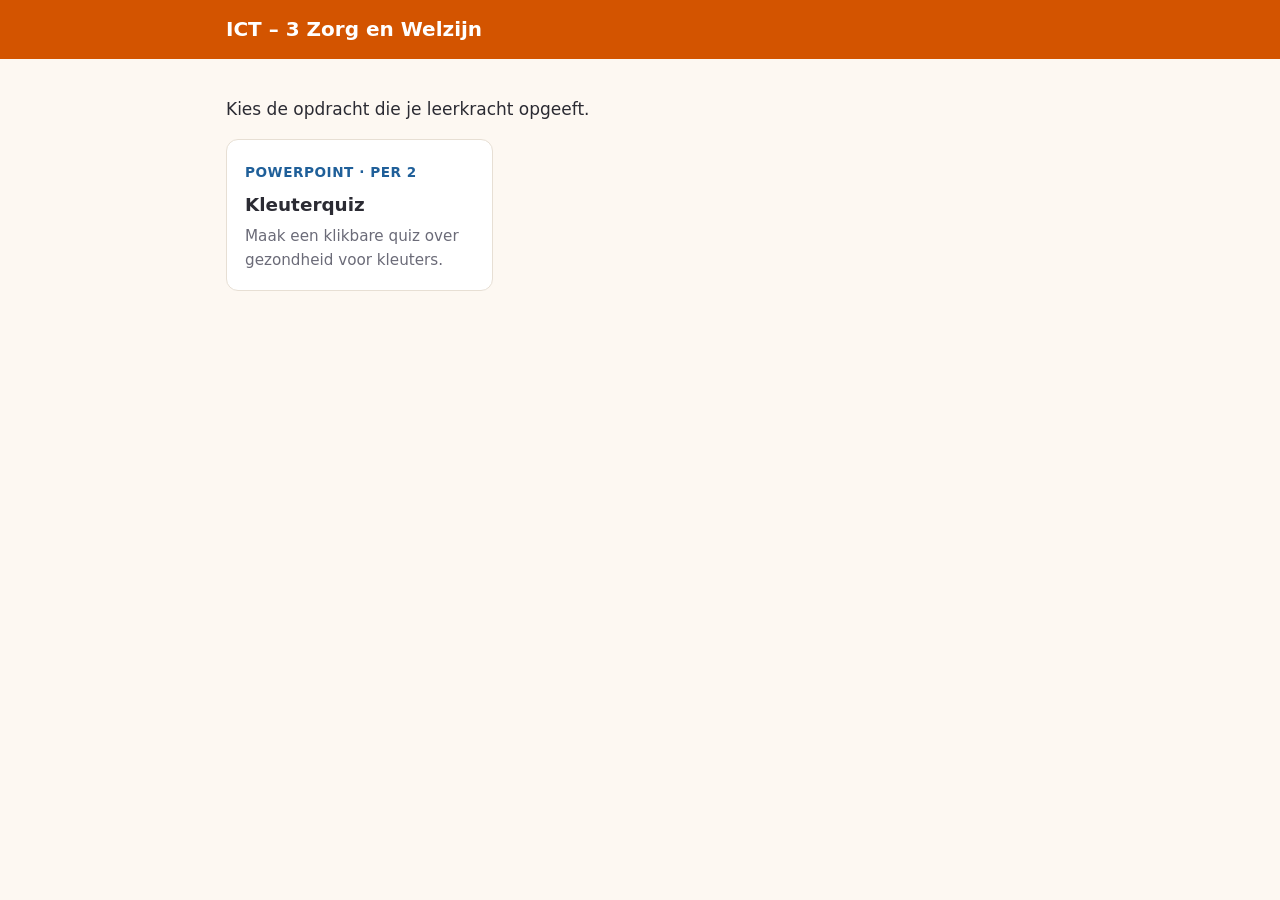
<file: index.html>
<!doctype html>
<html lang="nl">
<head>
  <meta charset="utf-8">
  <meta name="viewport" content="width=device-width, initial-scale=1">
  <title>ICT – 3 Zorg en Welzijn</title>
  <link rel="stylesheet" href="kleuterquiz/style.css">
  <style>
    .tegels { display: grid; grid-template-columns: repeat(auto-fill, minmax(240px, 1fr)); gap: 14px; }
    .tegel { display: block; color: inherit; text-decoration: none; margin: 0; }
    .tegel:hover { border-color: var(--oranje); }
    .tegel .tool { font-size: .85rem; font-weight: 700; color: var(--blauw); text-transform: uppercase; letter-spacing: .04em; }
    .tegel h3 { margin: 6px 0; }
    .tegel p { margin: 0; color: var(--zacht); font-size: .95rem; }
  </style>
</head>
<body>
  <header class="top"><div class="wrap"><h1>ICT – 3 Zorg en Welzijn</h1></div></header>
  <main class="wrap">
    <p>Kies de opdracht die je leerkracht opgeeft.</p>
    <div class="tegels">
      <!-- Nieuwe opdracht? Kopieer een tegel en pas de link en de tekst aan. -->
      <a class="kaart tegel" href="kleuterquiz/">
        <span class="tool">PowerPoint · per 2</span>
        <h3>Kleuterquiz</h3>
        <p>Maak een klikbare quiz over gezondheid voor kleuters.</p>
      </a>
    </div>
  </main>
</body>
</html>
</file>
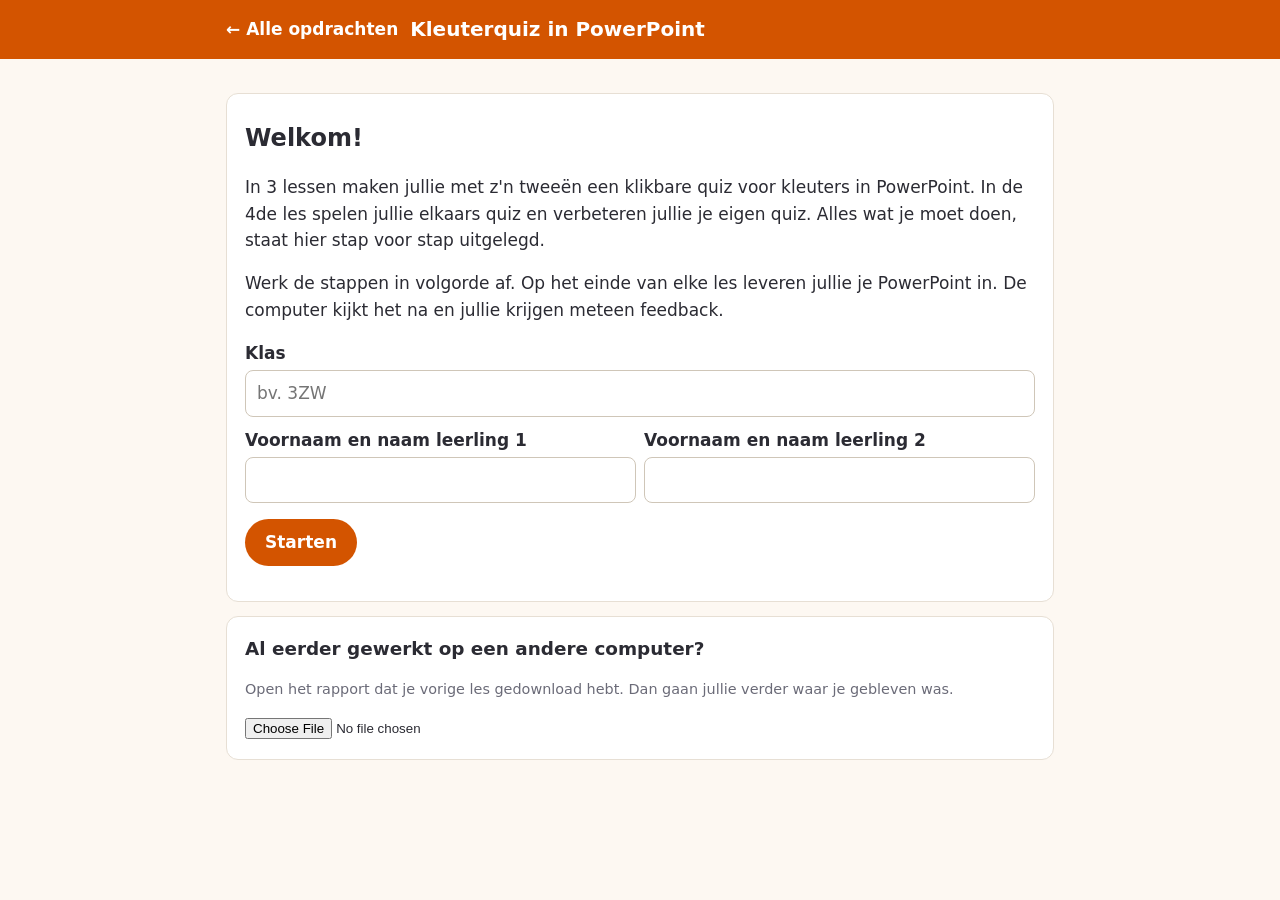
<file: kleuterquiz/index.html>
<!doctype html>
<html lang="nl">
<head>
  <meta charset="utf-8">
  <meta name="viewport" content="width=device-width, initial-scale=1">
  <title>Kleuterquiz in PowerPoint</title>
  <link rel="stylesheet" href="style.css">
</head>
<body>
  <header class="top">
    <div class="wrap">
      <a href="../" style="color:#fff;text-decoration:none;font-weight:600">← Alle opdrachten</a>
      <h1>Kleuterquiz in PowerPoint</h1>
      <span class="duo" id="duo-label"></span>
    </div>
  </header>

  <main class="wrap" id="app"></main>

  <script src="lib/jszip.min.js"></script>
  <script src="data.js"></script>
  <script src="nakijken.js"></script>
  <script src="beelden.js"></script>
  <script src="app.js"></script>
</body>
</html>
</file>
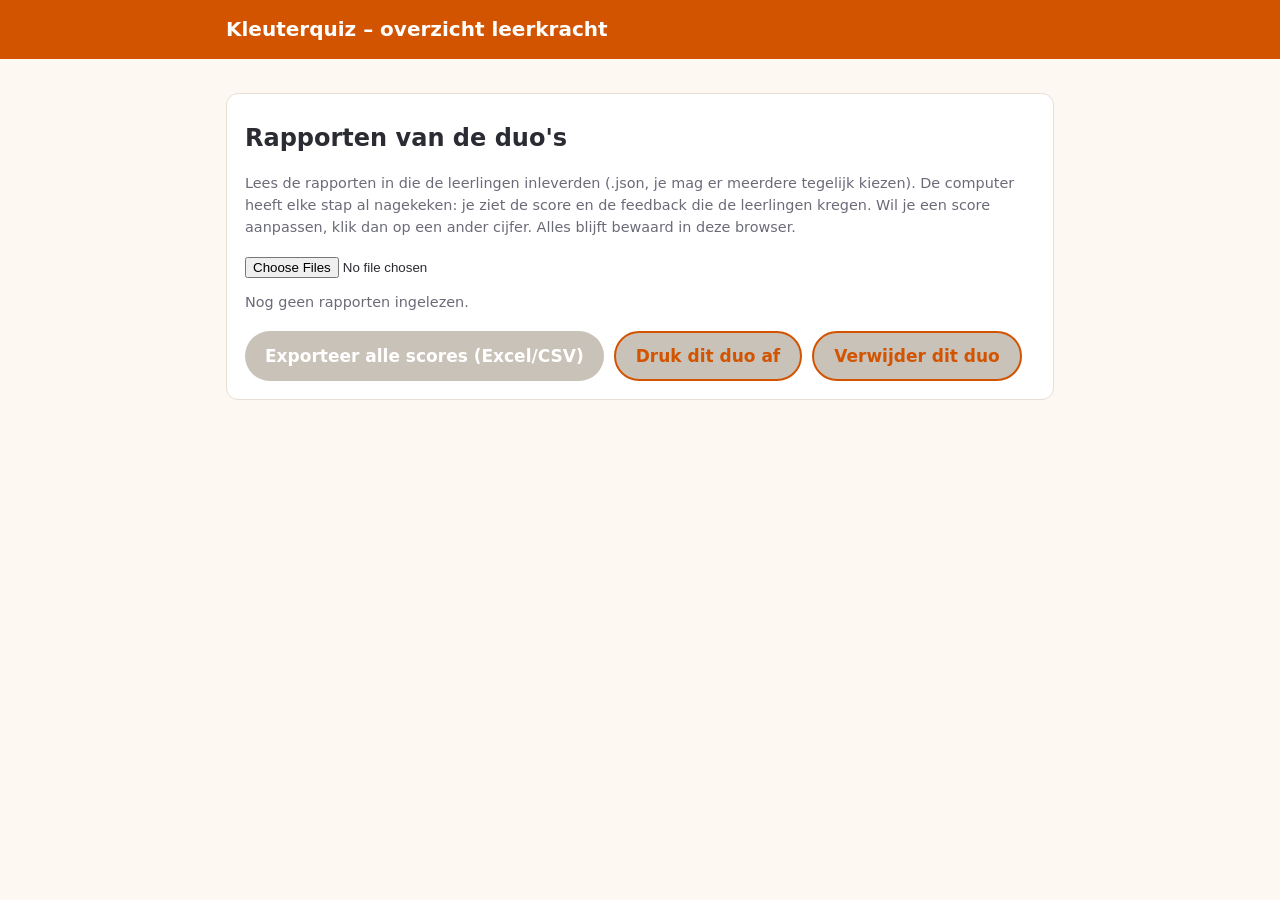
<file: kleuterquiz/leerkracht.html>
<!doctype html>
<html lang="nl">
<head>
  <meta charset="utf-8">
  <meta name="viewport" content="width=device-width, initial-scale=1">
  <title>Kleuterquiz – leerkracht</title>
  <link rel="stylesheet" href="style.css">
  <style>
    body { -webkit-user-select: text; user-select: text; }
    .waarschuwing { background: #fbe1de; border-radius: 8px; padding: 8px 12px; margin: 8px 0; font-size: .95rem; }
    td.fb { font-size: .9rem; color: var(--zacht); }
    .aangepast { font-size: .8rem; color: var(--blauw); }
  </style>
</head>
<body>
  <header class="top">
    <div class="wrap"><h1>Kleuterquiz – overzicht leerkracht</h1></div>
  </header>
  <main class="wrap" id="app"></main>
  <script src="data.js"></script>
  <script src="nakijken.js"></script>
  <script>
  (function () {
    const OPSLAG = "kleuterquiz-leerkracht-v1";
    const app = document.getElementById("app");
    const esc = (t) => String(t ?? "").replace(/[&<>"']/g, (c) => ({ "&": "&amp;", "<": "&lt;", ">": "&gt;", '"': "&quot;", "'": "&#39;" }[c]));
    const tijd = (iso) => iso ? new Date(iso).toLocaleString("nl-BE", { day: "2-digit", month: "2-digit", hour: "2-digit", minute: "2-digit" }) : "";
    const ALLE = LESSEN.flatMap((l) => l.stappen.map((s) => ({ ...s, les: l.nr })));
    const MAX = ALLE.length * 2;

    let db;
    try { db = JSON.parse(localStorage.getItem(OPSLAG)) || { duos: {} }; } catch (e) { db = { duos: {} }; }
    let actief = Object.keys(db.duos)[0] || null;
    const bewaar = () => { try { localStorage.setItem(OPSLAG, JSON.stringify(db)); } catch (e) {} };
    const sleutel = (r) => `${r.klas}|${r.namen[0]}|${r.namen[1]}`.toLowerCase();

    // Score van een stap: jouw aanpassing gaat voor, anders de automatische score.
    const score = (d, id) => d.scores?.[id] ?? d.rapport.auto?.[id]?.score;
    const totaal = (d, lesNr) => ALLE.filter((s) => !lesNr || s.les === lesNr).reduce((t, s) => t + (score(d, s.id) ?? 0), 0);
    const maxLes = (lesNr) => ALLE.filter((s) => s.les === lesNr).length * 2;
    const echt = (r) => !r.controlecode || NK.code(r) === r.controlecode;

    function importeer(files) {
      let n = 0;
      Promise.all([...files].map((f) => f.text().then((t) => {
        try {
          const r = JSON.parse(t);
          if (!r || r.versie !== 1 || !r.namen) return;
          const k = sleutel(r);
          const oud = db.duos[k] || { scores: {}, opm: {} };
          if (!oud.rapport || (r.gedownload || "") >= (oud.rapport.gedownload || "")) oud.rapport = r;
          db.duos[k] = oud; actief = k; n++;
        } catch (e) {}
      }))).then(() => { bewaar(); toon(); alert(n + " rapport(en) ingelezen."); });
    }

    function exporteer() {
      const kop = ["Klas", "Leerling 1", "Leerling 2", "Thema", "Leeftijd", ...ALLE.map((s) => "Stap " + s.id), ...LESSEN.map((l) => "Les " + l.nr), "Totaal", "Max", "Procent", "Plakpogingen", "Rapport aangepast?"];
      const rijen = Object.values(db.duos).map((d) => {
        const r = d.rapport;
        return [r.klas, r.namen[0], r.namen[1], r.thema, r.leeftijd, ...ALLE.map((s) => score(d, s.id) ?? ""), ...LESSEN.map((l) => totaal(d, l.nr)), totaal(d), MAX, Math.round((totaal(d) / MAX) * 100), r.getypt?.geblokkeerd ?? 0, echt(r) ? "nee" : "JA"];
      });
      const csv = [kop, ...rijen].map((r) => r.map((v) => `"${String(v ?? "").replace(/"/g, '""')}"`).join(";")).join("\r\n");
      const a = document.createElement("a");
      a.href = URL.createObjectURL(new Blob(["﻿" + csv], { type: "text/csv" }));
      a.download = "kleuterquiz_scores.csv";
      document.body.appendChild(a); a.click(); setTimeout(() => a.remove(), 500);
    }

    function toon() {
      const duos = Object.entries(db.duos).sort((a, b) => a[0].localeCompare(b[0]));
      const d = actief && db.duos[actief];
      app.innerHTML = `
        <div class="kaart">
          <h2>Rapporten van de duo's</h2>
          <p class="klein-tekst">Lees de rapporten in die de leerlingen inleverden (.json, je mag er meerdere tegelijk kiezen). De computer heeft elke stap al nagekeken: je ziet de score en de feedback die de leerlingen kregen. Wil je een score aanpassen, klik dan op een ander cijfer. Alles blijft bewaard in deze browser.</p>
          <input type="file" id="imp" multiple accept=".json,application/json">
          <p class="duolijst" style="margin-top:12px">${duos.map(([k, x]) => `<button data-duo="${esc(k)}" class="${k === actief ? "actief" : ""}">${esc(x.rapport.klas)} · ${esc(x.rapport.namen[0])} & ${esc(x.rapport.namen[1])} <span class="klein-tekst">${totaal(x)}/${MAX}</span></button>`).join("") || '<span class="klein-tekst">Nog geen rapporten ingelezen.</span>'}</p>
          <div class="rapport-knoppen">
            <button id="exp" ${duos.length ? "" : "disabled"}>Exporteer alle scores (Excel/CSV)</button>
            <button class="tweede" onclick="window.print()" ${d ? "" : "disabled"}>Druk dit duo af</button>
            <button class="tweede" id="wis" ${d ? "" : "disabled"}>Verwijder dit duo</button>
          </div>
        </div>
        ${d ? duoHTML(d) : ""}`;
      document.getElementById("imp").onchange = (e) => importeer(e.target.files);
      document.getElementById("exp").onclick = exporteer;
      if (d) document.getElementById("wis").onclick = () => { if (confirm("Dit duo en je scores verwijderen?")) { delete db.duos[actief]; actief = Object.keys(db.duos)[0] || null; bewaar(); toon(); } };
      app.querySelectorAll("[data-duo]").forEach((b) => (b.onclick = () => { actief = b.dataset.duo; toon(); }));
      app.querySelectorAll("[data-score]").forEach((b) => (b.onclick = () => {
        const [id, v] = b.dataset.score.split("|");
        const auto = d.rapport.auto?.[id]?.score;
        d.scores[id] = +v === auto || d.scores[id] === +v ? undefined : +v;
        bewaar(); toon();
      }));
      app.querySelectorAll("[data-opm]").forEach((t) => (t.onchange = () => { d.opm[t.dataset.opm] = t.value; bewaar(); }));
    }

    function duoHTML(d) {
      const r = d.rapport;
      const vragen = (r.vragen || []).map((v, i) => `<tr><td>${i + 1}</td><td>${esc(v.vraag)}</td><td>${esc(v.juist)}</td><td>${esc(v.fout1)} / ${esc(v.fout2)}</td><td>${esc(v.waarom)}</td><td>${esc(v.plaats)}</td></tr>`).join("");
      const fb = ["4.1", "4.2"].map((id) => {
        const f = r.feedback?.[id]; if (!f) return "";
        return `<p><b>Stap ${id}</b> – quiz van ${esc(f.duo)}: ${FEEDBACK_VRAGEN.filter((_, j) => f.checks?.[j]).length}/${FEEDBACK_VRAGEN.length} in orde.<br>Top: ${esc(f.top)}<br>Tip: ${esc(f.tip)}</p>`;
      }).join("");
      const refl = REFLECTIE_VRAGEN.map((q, i) => r.reflectie?.[i] ? `<p><b>${esc(q)}</b><br>${esc(r.reflectie[i])}</p>` : "").join("");
      const inzendingen = Object.entries(r.controles || {}).map(([les, c]) => `les ${les}: ${tijd(c.datum)} (${esc(c.bestand)})`).join(" · ");
      const g = r.getypt || {};
      return `
        <div class="kaart">
          <h2>${esc(r.namen[0])} & ${esc(r.namen[1])} <span class="klein-tekst">(${esc(r.klas)})</span></h2>
          ${echt(r) ? "" : '<div class="waarschuwing">Let op: dit rapport werd na het downloaden aangepast. De scores zijn misschien niet echt.</div>'}
          ${g.geblokkeerd ? `<div class="waarschuwing">${g.geblokkeerd} keer geprobeerd om iets te plakken of te kopiëren (geblokkeerd).${g.verdacht ? ` ${g.verdacht} keer kwam er plots veel tekst tegelijk bij.` : ""}</div>` : ""}
          <p>Thema: <b>${esc(r.thema || "nog niet gekozen")}</b> · Leeftijd: <b>${esc(r.leeftijd || "?")} jaar</b> · Totaal: <b>${totaal(d)}/${MAX}</b> (${Math.round((totaal(d) / MAX) * 100)}%)</p>
          <p>${LESSEN.map((l) => `Les ${l.nr}: <b>${totaal(d, l.nr)}/${maxLes(l.nr)}</b>`).join(" · ")}</p>
          <p class="klein-tekst">Ingeleverd: ${inzendingen || "nog geen PowerPoint ingeleverd"} · Laatste rapport: ${tijd(r.gedownload)}</p>
        </div>
        ${vragen ? `<div class="kaart"><h3>Hun 5 vragen (stap 1.2)</h3><div class="tabel-scroll"><table class="score"><tr><th>#</th><th>Vraag</th><th>Juist</th><th>Fout</th><th>Waarom</th><th>Plaats</th></tr>${vragen}</table></div></div>` : ""}
        ${LESSEN.map((l) => `
          <div class="kaart">
            <h3>Les ${l.nr}: ${esc(l.titel)} <span class="klein-tekst">${totaal(d, l.nr)}/${maxLes(l.nr)}</span></h3>
            <div class="tabel-scroll"><table class="score">
              <tr><th>Stap</th><th>Score</th><th>Feedback die de leerlingen kregen</th><th>Jouw opmerking</th></tr>
              ${l.stappen.map((s) => {
                const a = r.auto?.[s.id];
                const sc = score(d, s.id);
                const handmatig = d.scores?.[s.id] !== undefined;
                return `<tr>
                  <td><b>${s.id}</b><br>${esc(s.titel)}</td>
                  <td><span class="scorek">${[0, 1, 2].map((v) => `<button class="s${v} ${sc === v ? "aan" : ""}" data-score="${s.id}|${v}" title="${["niet gedaan", "deels correct", "correct"][v]}">${v}</button>`).join("")}</span>${handmatig ? '<br><span class="aangepast">door jou aangepast</span>' : a?.zelf ? '<br><span class="aangepast">zelfcontrole</span>' : ""}</td>
                  <td class="fb">${a ? a.fb.map(esc).join("<br>") : '<span style="color:#c0392b">nog niet nagekeken</span>'}</td>
                  <td><textarea data-opm="${s.id}" rows="1" style="min-height:36px">${esc(d.opm[s.id])}</textarea></td>
                </tr>`;
              }).join("")}
            </table></div>
          </div>`).join("")}
        ${fb || refl ? `<div class="kaart"><h3>Les 4: feedback en terugblik</h3>${fb}${refl}</div>` : ""}`;
    }

    toon();
  })();
  </script>
</body>
</html>
</file>
<file: kleuterquiz/style.css>
:root {
  --bg: #fdf8f2;
  --kaart: #ffffff;
  --tekst: #2b2b33;
  --zacht: #6b6b78;
  --rand: #e7dfd4;
  --oranje: #d35400;
  --oranje-licht: #fdebd9;
  --groen: #1e8449;
  --groen-licht: #e3f4e8;
  --blauw: #1f5f99;
  --blauw-licht: #e4eef8;
  --geel-licht: #fff6d6;
  --radius: 12px;
}

* { box-sizing: border-box; }

body {
  margin: 0;
  background: var(--bg);
  color: var(--tekst);
  font-family: "Segoe UI", system-ui, -apple-system, Roboto, Arial, sans-serif;
  font-size: 17px;
  line-height: 1.55;
}

header.top {
  background: var(--oranje);
  color: #fff;
  padding: 14px 16px;
}
header.top .wrap { display: flex; align-items: center; gap: 12px; flex-wrap: wrap; }
header.top h1 { font-size: 1.25rem; margin: 0; flex: 1; }
header.top .duo { font-size: .95rem; opacity: .95; }

.wrap { max-width: 860px; margin: 0 auto; padding: 0 16px; }
main.wrap { padding-top: 20px; padding-bottom: 60px; }

h2 { font-size: 1.5rem; margin: 8px 0 6px; }
h3 { font-size: 1.15rem; margin: 0; }

.kaart {
  background: var(--kaart);
  border: 1px solid var(--rand);
  border-radius: var(--radius);
  padding: 18px;
  margin: 14px 0;
}

label { display: block; font-weight: 600; margin: 10px 0 4px; }
input[type=text], select, textarea {
  width: 100%;
  font: inherit;
  padding: 9px 11px;
  border: 1px solid #cfc6b8;
  border-radius: 8px;
  background: #fff;
}
textarea { min-height: 70px; }

button, .knop {
  font: inherit;
  font-weight: 600;
  border: 0;
  border-radius: 999px;
  padding: 10px 20px;
  cursor: pointer;
  background: var(--oranje);
  color: #fff;
  text-decoration: none;
  display: inline-block;
}
button.tweede { background: #fff; color: var(--oranje); border: 2px solid var(--oranje); }
button.klein { padding: 6px 14px; font-size: .9rem; }
button:disabled { background: #c9c2b8; cursor: not-allowed; }

/* Lessen-tabs */
.tabs { display: flex; gap: 8px; flex-wrap: wrap; margin: 6px 0 4px; }
.tabs button { background: #fff; color: var(--tekst); border: 2px solid var(--rand); }
.tabs button.actief { background: var(--oranje); border-color: var(--oranje); color: #fff; }
.tabs button .mini { font-weight: 400; font-size: .85rem; opacity: .85; }

.voortgang { height: 12px; background: #eee5d9; border-radius: 999px; overflow: hidden; margin: 8px 0 2px; }
.voortgang > div { height: 100%; background: var(--groen); transition: width .3s; }
.voortgang-tekst { font-size: .9rem; color: var(--zacht); }

/* Stappen */
.stap { padding: 0; overflow: hidden; }
.stap-kop {
  display: flex; align-items: center; gap: 12px;
  padding: 14px 18px; cursor: pointer; user-select: none;
}
.stap-nr {
  flex: none; width: 44px; height: 44px; border-radius: 50%;
  display: grid; place-items: center; font-weight: 700;
  background: var(--oranje-licht); color: var(--oranje);
}
.stap.klaar .stap-nr { background: var(--groen); color: #fff; }
.stap-kop h3 { flex: 1; }
.badge {
  font-size: .75rem; font-weight: 700; text-transform: uppercase; letter-spacing: .04em;
  padding: 3px 9px; border-radius: 999px; background: var(--blauw-licht); color: var(--blauw);
}
.badge.ok { background: var(--groen-licht); color: var(--groen); }
.stap-body { padding: 0 18px 18px 74px; display: none; }
.stap.open .stap-body { display: block; }

.rol { background: var(--geel-licht); border-radius: 8px; padding: 8px 12px; font-size: .95rem; margin-bottom: 10px; }
ol.uitleg { padding-left: 22px; margin: 6px 0; }
ol.uitleg li { margin: 6px 0; }
.tip, .voorbeeld { border-radius: 8px; padding: 10px 12px; margin: 10px 0; font-size: .95rem; }
.tip { background: var(--blauw-licht); }
.voorbeeld { background: var(--geel-licht); }
.criterium { border-left: 4px solid var(--oranje); padding: 6px 12px; margin: 14px 0; font-size: .95rem; color: var(--zacht); }
.criterium b { color: var(--tekst); }

.checks { background: var(--groen-licht); border-radius: 8px; padding: 10px 12px; margin: 12px 0; }
.checks label { font-weight: 400; display: flex; gap: 10px; align-items: flex-start; margin: 6px 0; cursor: pointer; }
.checks input { width: 20px; height: 20px; margin-top: 3px; flex: none; }

.vraag-blok { border: 1px dashed #cfc6b8; border-radius: 10px; padding: 10px 12px; margin: 10px 0; }
.rij3 { display: grid; grid-template-columns: 1fr 1fr 1fr; gap: 8px; }
.rij2 { display: grid; grid-template-columns: 1fr 1fr; gap: 8px; }
@media (max-width: 640px) {
  .stap-body { padding-left: 18px; }
  .rij3, .rij2 { grid-template-columns: 1fr; }
}

.schema { width: 100%; height: auto; display: block; }
.rapport-knoppen { display: flex; gap: 10px; flex-wrap: wrap; }
.melding { padding: 10px 14px; border-radius: 8px; background: var(--groen-licht); margin: 10px 0; }
.klein-tekst { font-size: .9rem; color: var(--zacht); }

/* Leerkrachtpagina */
table.score { width: 100%; border-collapse: collapse; font-size: .95rem; }
table.score th, table.score td { border-bottom: 1px solid var(--rand); padding: 7px 6px; text-align: left; vertical-align: top; }
table.score th { background: #f6efe6; }
.scorek { display: inline-flex; gap: 4px; }
.scorek button { padding: 4px 11px; border-radius: 6px; background: #fff; color: var(--tekst); border: 1px solid #cfc6b8; }
.scorek button.s0.aan { background: #c0392b; color: #fff; border-color: #c0392b; }
.scorek button.s1.aan { background: #e67e22; color: #fff; border-color: #e67e22; }
.scorek button.s2.aan { background: var(--groen); color: #fff; border-color: var(--groen); }
.duolijst { display: flex; flex-wrap: wrap; gap: 8px; }
.duolijst button { background: #fff; color: var(--tekst); border: 2px solid var(--rand); }
.duolijst button.actief { border-color: var(--oranje); background: var(--oranje-licht); }
.tabel-scroll { overflow-x: auto; }

@media print {
  header.top, .tabs, button, .geen-print { display: none !important; }
  body { background: #fff; }
  .kaart { border: 0; padding: 0; }
}

/* ───────── Nagebootste PowerPoint-schermen ───────── */
figure.beeld { margin: 10px 0 16px; }
figure.beeld img { max-width: 100%; border: 1px solid var(--rand); border-radius: 8px; display: block; }
figure.beeld figcaption { font-size: .88rem; color: var(--zacht); margin-top: 6px; }
.pp-scherm {
  font-family: "Segoe UI", system-ui, sans-serif; font-size: 13px; line-height: 1.3; color: #252423;
  border: 1px solid #c8c6c4; border-radius: 8px; overflow: hidden; background: #f3f2f1;
  box-shadow: 0 2px 6px rgba(0,0,0,.08); max-width: 100%;
}
.pp-scherm.smal { max-width: 460px; }
.pp-scherm > * + * { border-top: 1px solid #e1dfdd; }
.acc { position: relative; outline: 3px solid #e3001b !important; outline-offset: 2px; border-radius: 4px; z-index: 1; }
.acc::after {
  content: attr(data-n); position: absolute; top: -12px; right: -12px; width: 22px; height: 22px; border-radius: 50%;
  background: #e3001b; color: #fff; font: 700 13px/22px "Segoe UI", sans-serif; text-align: center; z-index: 2;
}
.pp-titel { background: #c43e1c; color: #fff; display: flex; align-items: center; gap: 12px; padding: 7px 12px; font-size: 12px; }
.pp-titel .pp-naam { flex: 1; text-align: center; opacity: .95; overflow: hidden; white-space: nowrap; text-overflow: ellipsis; }
.pp-switch { display: inline-block; width: 26px; height: 13px; border-radius: 7px; background: #fff; vertical-align: middle; position: relative; }
.pp-switch::after { content: ""; position: absolute; right: 2px; top: 2px; width: 9px; height: 9px; border-radius: 50%; background: #c43e1c; }
.pp-delen { background: #fff; color: #c43e1c; font-weight: 600; padding: 3px 12px; border-radius: 4px; }
.pp-tabs { display: flex; gap: 2px; padding: 4px 8px 0; background: #fff; overflow: hidden; white-space: nowrap; }
.pp-tabs span { padding: 5px 9px; color: #484644; }
.pp-tabs span.aan { color: #c43e1c; font-weight: 600; border-bottom: 3px solid #c43e1c; }
.pp-lint { display: flex; gap: 0; background: #fff; padding: 8px 6px 4px; overflow-x: auto; }
.pp-groep { display: flex; flex-direction: column; padding: 0 10px; border-right: 1px solid #e1dfdd; }
.pp-groep:last-child { border-right: 0; }
.pp-knoppen { display: flex; gap: 6px; align-items: flex-start; flex: 1; flex-wrap: wrap; max-width: 360px; }
.pp-knoppen.rij { flex-direction: column; align-items: flex-start; gap: 4px; }
.pp-gnaam { text-align: center; font-size: 11px; color: #605e5c; margin-top: 6px; white-space: nowrap; }
.pp-knop { display: inline-flex; flex-direction: column; align-items: center; gap: 2px; padding: 4px 6px; min-width: 52px; text-align: center; font-size: 12px; }
.pp-knop .pp-ico { font-size: 22px; line-height: 1; }
.pp-knop.klein { flex-direction: row; gap: 5px; min-width: 0; padding: 2px 4px; }
.pp-knop.klein .pp-ico { font-size: 14px; }
.pp-veld { display: inline-block; border: 1px solid #8a8886; background: #fff; padding: 2px 6px; font-size: 12px; min-width: 50px; }
.pp-veld small { color: #605e5c; }
.pp-pijl { color: #605e5c; font-size: 10px; }
.pp-check { display: inline-flex; align-items: center; gap: 6px; font-size: 12px; padding: 2px 4px; }
.pp-vak { width: 14px; height: 14px; border: 1px solid #605e5c; background: #fff; font-size: 11px; line-height: 13px; text-align: center; color: #c43e1c; font-weight: 700; }
.pp-duim { display: inline-flex; flex-direction: column; align-items: center; gap: 2px; width: 62px; }
.pp-duim > span { width: 58px; height: 36px; border: 1px solid #c8c6c4; display: grid; place-items: center; font-size: 15px; font-weight: 600; background: #faf9f8; }
.pp-duim small { font-size: 11px; color: #484644; }
.pp-menu { background: #fff; padding: 4px 0; max-width: 300px; }
.pp-menu.breed { max-width: none; }
.pp-mkop { font-size: 12px; font-weight: 600; color: #605e5c; padding: 4px 12px; background: #f3f2f1; }
.pp-mitem { padding: 6px 12px; display: flex; gap: 8px; align-items: center; }
.pp-mitem.zacht { color: #8a8886; }
.pp-mitem .pp-ico { width: 18px; text-align: center; }
.pp-sub { margin-left: auto; color: #605e5c; }
.pp-sep { height: 1px; background: #e1dfdd; margin: 4px 0; }
.pp-indel { display: grid; grid-template-columns: repeat(3, 1fr); gap: 10px; padding: 10px 12px; }
.pp-ind { text-align: center; font-size: 11px; }
.pp-indvb { height: 46px; border: 1px solid #c8c6c4; background: #fff; position: relative; margin-bottom: 3px; }
.pp-indvb i, .pp-indvb b { position: absolute; left: 12%; right: 12%; background: #d2d0ce; }
.v-t i { top: 30%; height: 18%; } .v-t b { top: 56%; height: 10%; left: 25%; right: 25%; }
.v-to i { top: 10%; height: 14%; } .v-to b { top: 32%; height: 56%; background: #edebe9; border: 1px dashed #c8c6c4; }
.v-ot i { top: 10%; height: 16%; } .v-ot b { display: none; }
.v-l i, .v-l b { display: none; }
.v-x i { top: 10%; height: 14%; } .v-x b { top: 32%; height: 50%; background: #edebe9; }
.pp-venster { background: #fff; }
.pp-vtitel { display: flex; justify-content: space-between; padding: 8px 12px; font-weight: 600; background: #faf9f8; border-bottom: 1px solid #e1dfdd; }
.pp-vinhoud { padding: 10px 12px; }
.pp-velden { display: flex; flex-direction: column; gap: 8px; margin-bottom: 8px; }
.pp-vrij2 { display: flex; gap: 12px; }
.pp-vlinks { display: flex; flex-direction: column; gap: 4px; width: 150px; flex: none; }
.pp-vlinks > div { padding: 8px; border: 1px solid #e1dfdd; text-align: center; font-size: 12px; }
.pp-vlinks > div.aan { background: #f3d6cd; border-color: #c43e1c; }
.pp-vlijst { flex: 1; min-width: 0; }
.pp-vbox { border: 1px solid #8a8886; padding: 4px 0; background: #fff; }
.pp-vbox > div { padding: 3px 8px; }
.pp-vbox > div.in { padding-left: 26px; }
.pp-vbox > div.aan { background: #cfe4fa; }
.pp-vlijst small, .pp-vlinks small, .pp-vrij small { color: #605e5c; display: block; margin-bottom: 4px; }
.pp-invul { display: block; border: 1px solid #8a8886; padding: 4px 8px; min-height: 26px; background: #fff; }
.pp-radio { display: flex; align-items: center; gap: 8px; padding: 2px 0; }
.pp-rond { width: 14px; height: 14px; border-radius: 50%; border: 1px solid #605e5c; display: inline-block; position: relative; }
.pp-rond.aan::after { content: ""; position: absolute; inset: 3px; border-radius: 50%; background: #252423; }
.pp-vknoppen { display: flex; justify-content: flex-end; gap: 8px; padding: 8px 12px; background: #faf9f8; border-top: 1px solid #e1dfdd; }
.pp-vknop { border: 1px solid #8a8886; padding: 4px 16px; background: #fff; border-radius: 3px; }
.pp-vknop.hoofd { background: #c43e1c; color: #fff; border-color: #c43e1c; }
.pp-back { display: flex; background: #fff; min-height: 200px; }
.pp-bmenu { background: #c43e1c; color: #fff; width: 130px; flex: none; padding: 6px 0; }
.pp-bmenu > div { padding: 6px 14px; }
.pp-bmenu > div.aan { background: #a33315; }
.pp-bmenu .pp-sep { background: rgba(255,255,255,.4); margin: 4px 10px; padding: 0; }
.pp-terug { font-size: 16px; }
.pp-binhoud { padding: 10px 16px; flex: 1; min-width: 0; }
.pp-binhoud h4 { margin: 0 0 10px; font-size: 18px; font-weight: 400; }
.pp-plek { display: flex; align-items: center; gap: 8px; padding: 7px 8px; border-radius: 3px; }
.pp-plek.aan { background: #f3d6cd; }
.pp-start { display: flex; gap: 14px; padding: 14px; background: #fff; }
.pp-slogo { width: 34px; height: 34px; background: #c43e1c; color: #fff; display: grid; place-items: center; font-weight: 700; border-radius: 4px; flex: none; }
.pp-start h4 { margin: 0 0 10px; font-weight: 400; font-size: 18px; }
.pp-tegels { display: flex; gap: 12px; flex-wrap: wrap; }
.pp-tegel { text-align: center; font-size: 12px; }
.pp-tvb { width: 120px; height: 68px; border: 1px solid #c8c6c4; background: #fff; margin-bottom: 4px; }
.pp-tvb.kleur { background: linear-gradient(135deg, #2b579a, #6fa8dc); }
.pp-tvb.kleur2 { background: linear-gradient(135deg, #8d6e63, #d7ccc8); }
.pp-diawrap { background: #e8e6e4; padding: 14px; }
.pp-dia { aspect-ratio: 16 / 9; background: #fffaf2; border: 1px solid #c8c6c4; position: relative; display: flex; flex-direction: column; align-items: center; justify-content: center; gap: 8px; padding: 6% 6%; max-width: 520px; margin: 0 auto; box-shadow: 0 1px 4px rgba(0,0,0,.15); }
.pp-dtitel { font-size: 22px; font-weight: 700; text-align: center; border: 1px dashed #b0aeac; padding: 4px 10px; }
.pp-donder { font-size: 14px; border: 1px dashed #b0aeac; padding: 3px 10px; color: #484644; }
.pp-dlijst { align-self: stretch; font-size: 13px; margin: 0; padding-left: 22px; }
.pp-prenten { display: flex; justify-content: space-around; align-items: flex-end; align-self: stretch; }
.pp-prent { font-size: 40px; width: 74px; height: 74px; display: grid; place-items: center; background: #fff; border: 1px solid #e1dfdd; }
.pp-prent.sel { outline: 2px solid #2b88d8; outline-offset: 1px; }
.pp-vorm { position: absolute; background: #ed7d31; color: #fff; font-weight: 700; padding: 6px 18px; font-size: 13px; }
.pp-vorm.pijl-r { right: 5%; bottom: 7%; clip-path: polygon(0 20%, 75% 20%, 75% 0, 100% 50%, 75% 100%, 75% 80%, 0 80%); padding: 8px 30px 8px 12px; }
.pp-vorm.pijl-l { left: 5%; bottom: 7%; clip-path: polygon(25% 0, 25% 20%, 100% 20%, 100% 80%, 25% 80%, 25% 100%, 0 50%); padding: 8px 12px 8px 30px; }
.pp-vorm.rond { border-radius: 14px; bottom: 9%; left: 50%; transform: translateX(-50%); background: #70ad47; }
.pp-vorm.acc { outline-offset: 4px; clip-path: none; }
.pp-luid { position: absolute; left: 3%; top: 4%; font-size: 18px; }
.pp-notities { max-width: 520px; margin: 8px auto 0; background: #fff; border: 1px solid #c8c6c4; padding: 6px 10px; font-size: 12px; }
.pp-notities small { color: #605e5c; display: block; }
.pp-overzicht { display: grid; grid-template-columns: repeat(7, 1fr); gap: 6px; padding: 10px; background: #e8e6e4; }
.pp-thumb { background: #fff; border: 1px solid #c8c6c4; aspect-ratio: 16 / 10; position: relative; display: grid; place-items: center; text-align: center; font-size: 10px; padding: 2px; }
.pp-thumb small { position: absolute; left: 3px; top: 1px; color: #605e5c; font-size: 9px; }
.pp-thumb.vraag { background: #fdebd9; } .pp-thumb.goed { background: #e3f4e8; } .pp-thumb.oei { background: #fff0d6; } .pp-thumb.titel { background: #e4eef8; }
.pp-status { display: flex; gap: 14px; background: #f3f2f1; padding: 5px 10px; font-size: 11px; color: #484644; }
.pp-status .rechts { margin-left: auto; display: flex; gap: 12px; }
.pp-deel { background: #fff; max-width: 320px; margin-left: auto; border-left: 1px solid #e1dfdd; }
.pp-deelinh { padding: 10px 12px; }
.pp-zoek { border: 1px solid #8a8886; padding: 5px 8px; background: #fff; margin-bottom: 8px; }
.pp-raster { display: grid; grid-template-columns: repeat(5, 1fr); gap: 6px; }
.pp-raster span { aspect-ratio: 1; display: grid; place-items: center; font-size: 26px; background: #faf9f8; border: 1px solid #e1dfdd; }
.pp-raster span.aan { border: 2px solid #c43e1c; }
@media (max-width: 640px) {
  .pp-overzicht { grid-template-columns: repeat(4, 1fr); }
  .pp-vrij2 { flex-direction: column; }
  .pp-vlinks { width: auto; flex-direction: row; flex-wrap: wrap; }
  .pp-titel .pp-naam { display: none; }
}

/* ───────── Nakijken, inleveren en zelf typen ───────── */
body { -webkit-user-select: none; user-select: none; }
input, textarea, select { -webkit-user-select: text; user-select: text; }
.plakmelding { position: fixed; left: 50%; bottom: 24px; transform: translateX(-50%) translateY(120px); background: #c0392b; color: #fff; padding: 12px 20px; border-radius: 999px; font-weight: 600; transition: transform .25s; z-index: 50; max-width: calc(100% - 32px); text-align: center; }
.plakmelding.zichtbaar { transform: translateX(-50%) translateY(0); }
.resultaat { border-radius: 8px; padding: 10px 12px; margin: 12px 0; font-size: .95rem; }
.resultaat ul { margin: 6px 0 0; padding-left: 20px; }
.r-twee { background: var(--groen-licht); }
.r-een { background: #fff1d6; }
.r-nul { background: #fbe1de; }
.badge.punt.p2 { background: var(--groen-licht); color: var(--groen); }
.badge.punt.p1 { background: #fff1d6; color: #a35a00; }
.badge.punt.p0 { background: #fbe1de; color: #c0392b; }
td.sc { font-weight: 700; white-space: nowrap; }
td.sc.p2 { color: var(--groen); } td.sc.p1 { color: #a35a00; } td.sc.p0 { color: #c0392b; }
.inleveren { margin: 12px 0; }
.inleveren .knop { cursor: pointer; }
</file>
